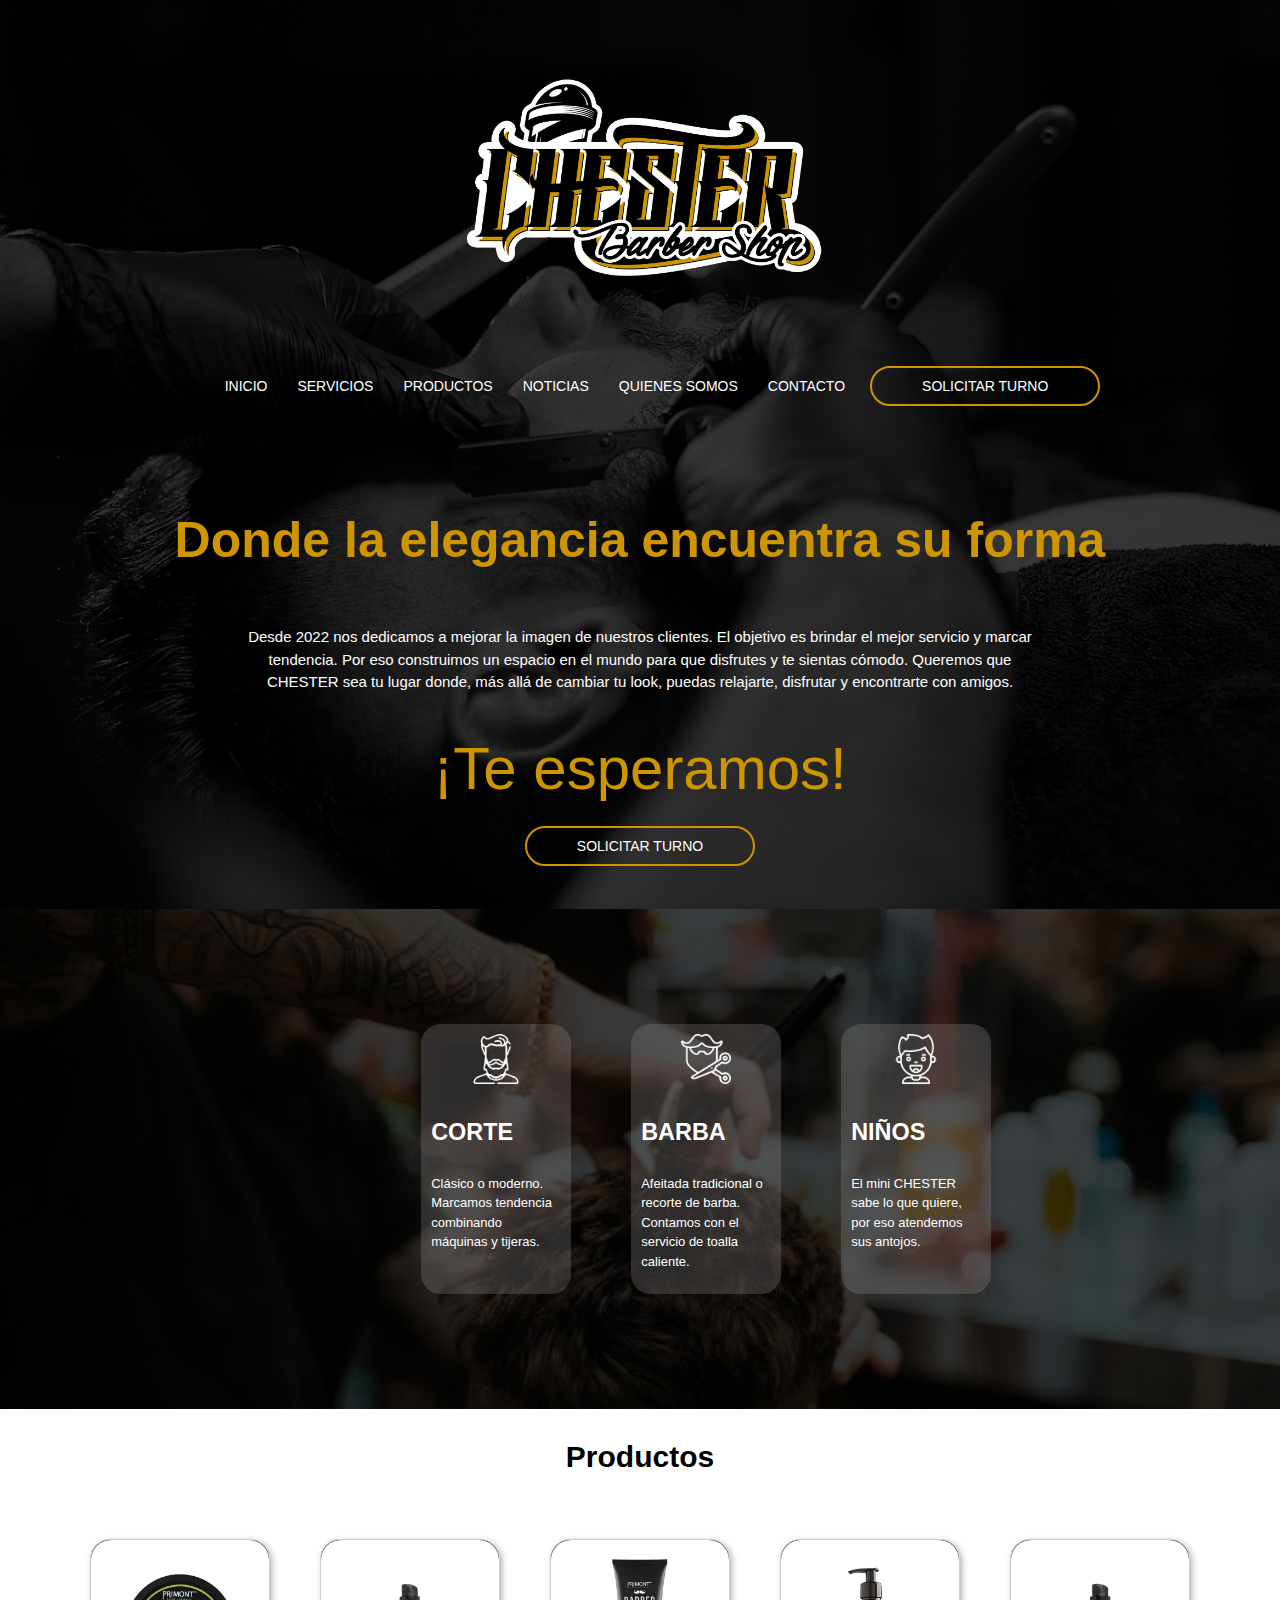
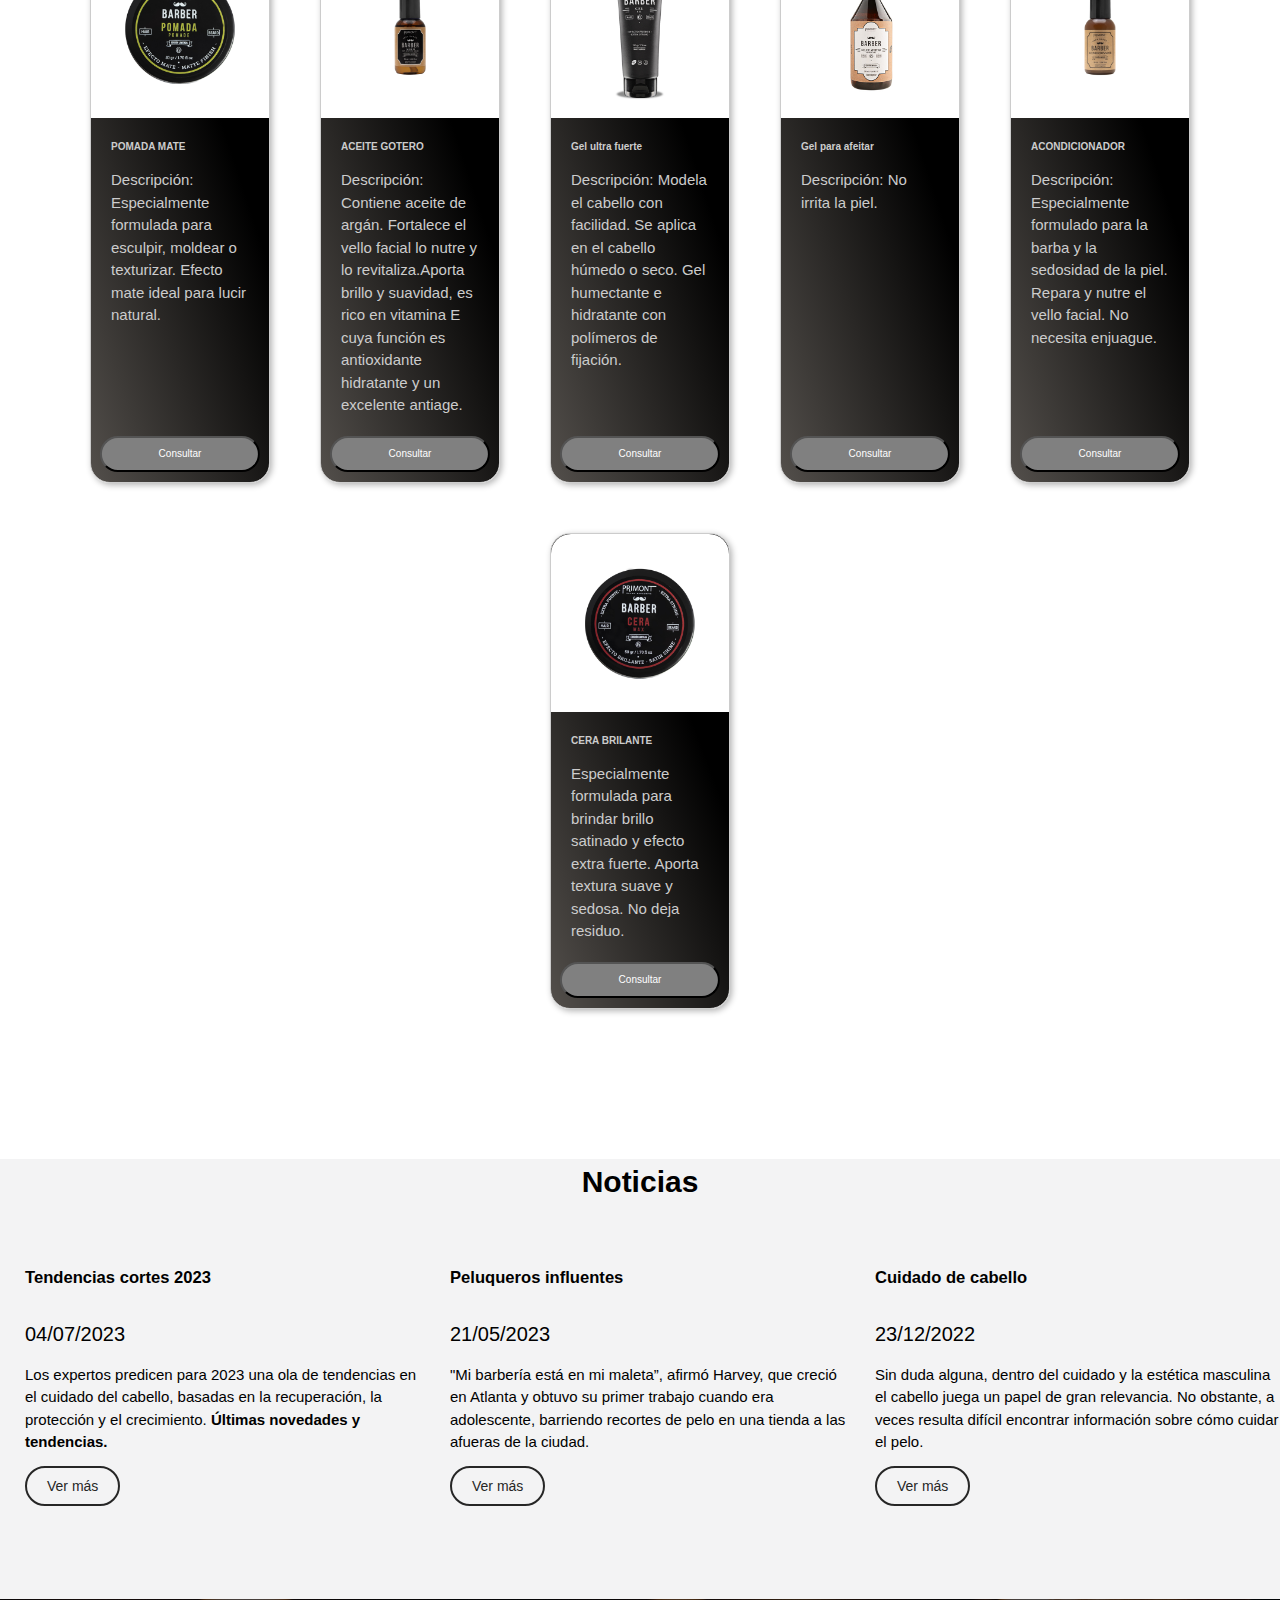
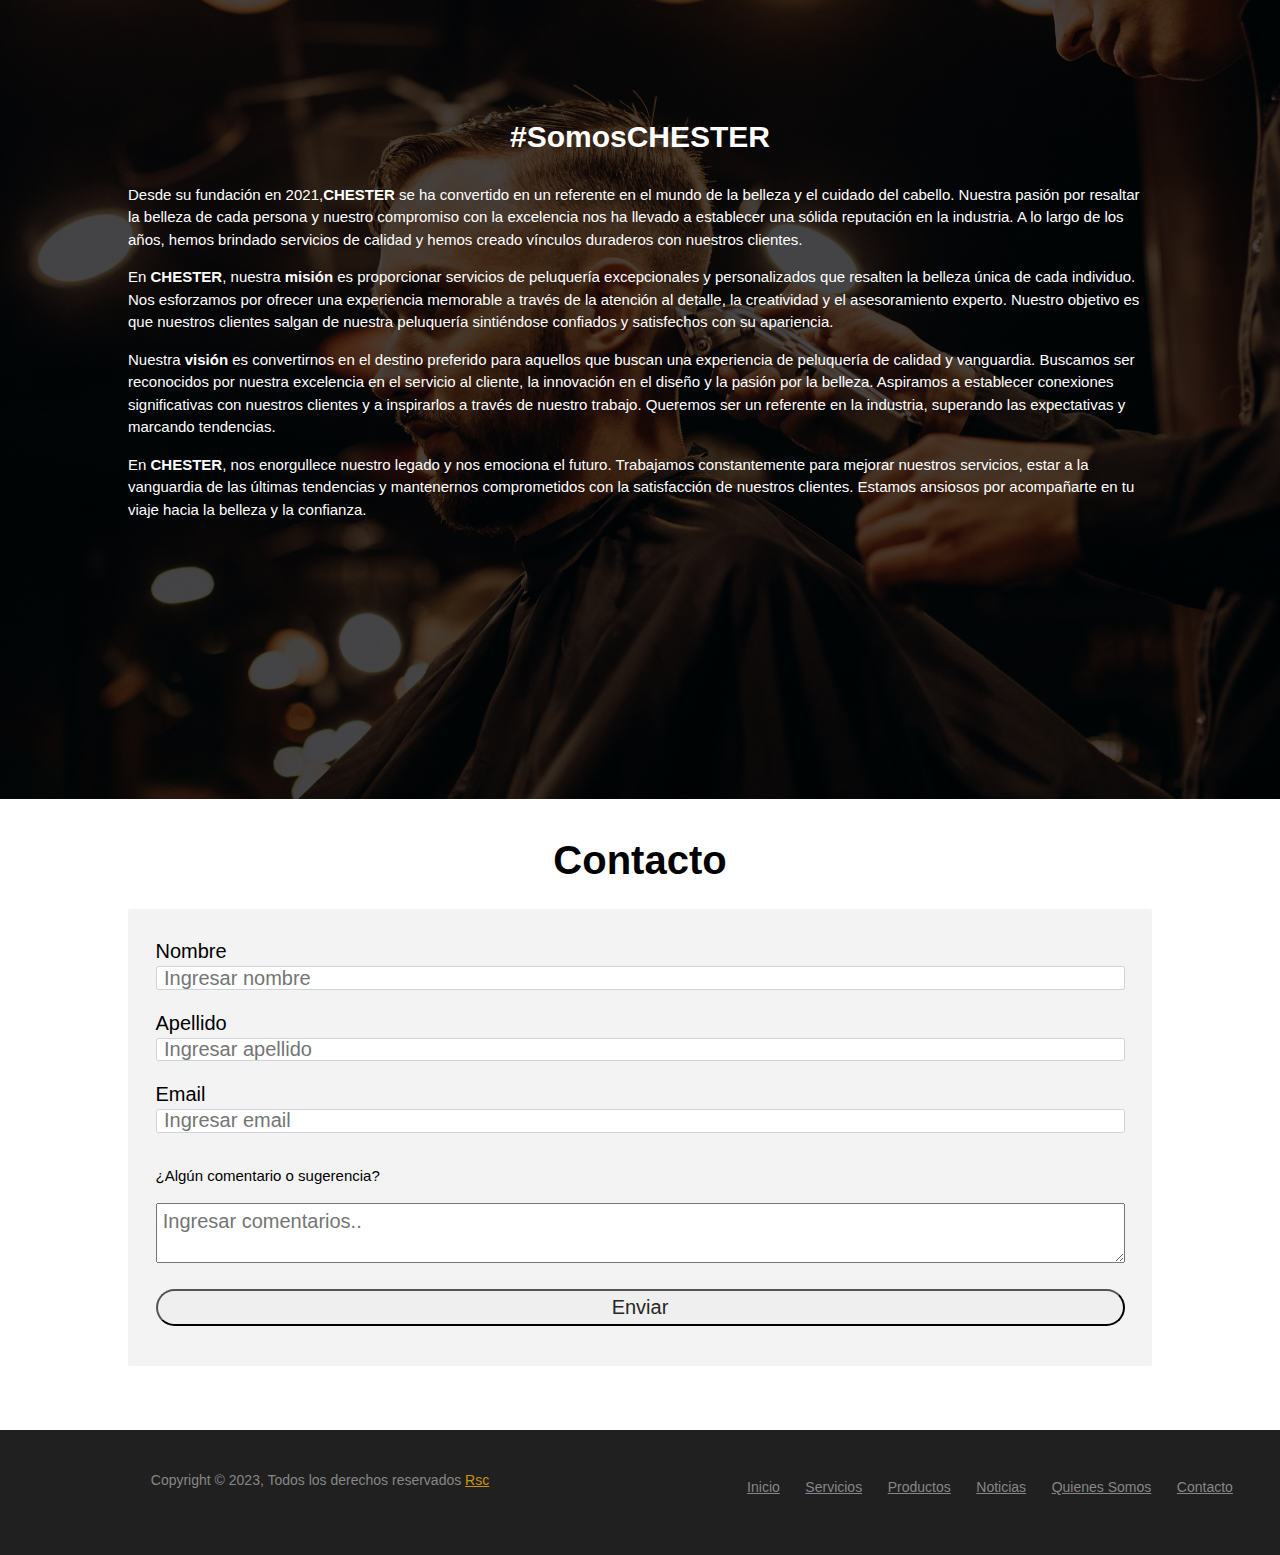
<file: index.html>
<!DOCTYPE html>
<html lang="en">
<head>
    <meta charset="UTF-8">
    <meta name="viewport" content="width=device-width, initial-scale=1.0">
    <meta name="description" content="Sitio web para ofrecer servicios de Peluqueria.Solicitud de turnos">
    <meta name="keywords" content="Barberia,Servicios de peluqueria,Barberia Cordoba Argentina">

    <title>CHESTER BarberShop</title>

    <link rel="stylesheet" href="css/normalize.css">
    <link rel="icon" type="image" href="images/logo_barbershop.png">
    <link rel="preconnect" href="https://fonts.googleapis.com">
    <link rel="preconnect" href="https://fonts.gstatic.com" crossorigin>
    <link href="https://fonts.googleapis.com/css2?family=Poppins:ital,wght@0,200;0,800;0,900;1,400&display=swap" rel="stylesheet">
    <link rel="stylesheet" href="css/estilos.css">
</head>
<body>
    <header>
        <div class="header__container">
            <div class="header__nav">
                <a href="index.html">
                    <img class="header__logo" src="images/logo_barbershop.png" alt="Logo Peluqueria">
                </a>
                <nav>
                    <ul class="navegacion">
                        <li><a class="navegacion__enlace" href="index.html">Inicio</a></li>
                        <li><a class="navegacion__enlace" href="#servicios">Servicios</a></li>
                        <li><a class="navegacion__enlace" href="#productos">Productos</a></li>
                        <li><a class="navegacion__enlace" href="#noticias">Noticias</a></li>
                        <li><a class="navegacion__enlace" href="#somos">Quienes somos</a></li>
                        <li><a class="navegacion__enlace" href="#contacto">Contacto</a></li>
                        <li><a class="navegacion__enlace modelo__enlace" href="turnos.html">Solicitar Turno</a></li>
                    </ul>
                </nav>
            </div>
            <div class="modelo_turnos">
                <h1 class="modelo__nombre">Donde la elegancia encuentra su forma</h1>
                <p class="header__text">
                    Desde 2022 nos dedicamos a mejorar la imagen de nuestros clientes.
                    El objetivo es brindar el mejor servicio y marcar tendencia.
                    Por eso construimos un espacio en el mundo para que disfrutes y te sientas cómodo.
                    Queremos que CHESTER sea tu lugar donde, más allá de cambiar tu look,
                    puedas relajarte, disfrutar y encontrarte con amigos.
                </p>
                <p class="modelo__parrafo">¡Te esperamos!</p>
                <a class="modelo__enlace" href="turnos.html">Solicitar Turno</a>
            </div>
        </div>
    </header>
    <main>
        <section id="servicios">
            <div class="container__servicios">
                <div class="container__servicios-parrafo">
                    <div class="cards__servicios">
                        <div class="card__servicios">
                            <img class="img__servicios-cortes" src="images/servicios/hombre.png" alt="Corte de hombre"
                                title="Corte">
                            <h3>CORTE</h3>
                            <p class="card__servicios-parrafo">Clásico o moderno. Marcamos tendencia combinando
                                máquinas y tijeras.</p>
                        </div>
                        <div class="card__servicios">
                            <img class="img__servicios-cortes" src="images/servicios/recorte-de-barba.png"
                                alt="Corte de barba" title="Corte de barba">
                            <h3>BARBA</h3>
                            <p class="card__servicios-parrafo">Afeitada tradicional o recorte de barba. Contamos con
                                el servicio de toalla caliente.</p>
                        </div>
                        <div class="card__servicios">
                            <img class="img__servicios-cortes" src="images/servicios/contento.png" alt="Corte de niño"
                                title="Corte de niño">
                            <h3>NIÑOS</h3>
                            <p class="card__servicios-parrafo">El mini CHESTER sabe lo que quiere, por eso atendemos
                                sus antojos.</p>
                        </div>
                    </div>
                </div>
            </div>
        </section>
        <section id="productos">
            <div>
                <h2>Productos</h2>
            </div>
            <div class="cards">
                <article class="card">
                    <img class="img__productos" src="images/productos/BARBER-pomada-x-50.jpg" alt="Pomada"
                        title="Pomada mate">
                    <div class="text">
                        <h4>POMADA MATE</h4>
                        <p>
                            Descripción: Especialmente formulada para esculpir, moldear o texturizar.
                            Efecto mate ideal para lucir natural.
                        </p>
                        <button>Consultar</button>
                    </div>
                </article>
                <article class="card">
                    <img class="img__productos" src="images/productos/BARBER-Serum-x-50.jpg" alt="Aceite gotero"
                        title="Aceite">
                    <div class="text">
                        <h4>ACEITE GOTERO</h4>
                        <p>
                            Descripción: Contiene aceite de argán. Fortalece el vello facial lo nutre y lo
                            revitaliza.Aporta brillo y suavidad, es rico en vitamina E cuya función es antioxidante
                            hidratante y un excelente antiage.
                        </p>
                        <button>Consultar</button>
                    </div>
                </article>
                <article class="card">
                    <img class="img__productos" src="images/productos/BARBER-Gel-1.jpg" alt="Gel ultra fuerte"
                        title="Gel">
                    <div class="text">
                        <h4>Gel ultra fuerte</h4>
                        <p>
                            Descripción: Modela el cabello con facilidad. Se aplica en el cabello húmedo o seco.
                            Gel humectante e hidratante con polímeros de fijación.
                        </p>
                        <button>Consultar</button>
                    </div>
                </article>
                <article class="card">
                    <img class="img__productos" src="images/productos/gel-afeitar.jpg" alt="Gel para afeitar"
                        title="Gel">
                    <div class="text">
                        <h4>Gel para afeitar</h4>
                        <p>
                            Descripción: No irrita la piel.
                        </p>
                        <button>Consultar</button>
                    </div>
                </article>
                <article class="card">
                    <img class="img__productos" src="images/productos/BARBER-Acondi-x-50.jpg" alt="Acondicionador"
                        title="Acondicionador">
                    <div class="text">
                        <h4>ACONDICIONADOR</h4>
                        <p>
                            Descripción: Especialmente formulado para la barba y la sedosidad de la piel.
                            Repara y nutre el vello facial. No necesita enjuague.
                        </p>
                        <button>Consultar</button>
                    </div>
                </article>
                <article class="card">
                    <img class="img__productos" src="images/productos/BARBER-cera-x-50.jpg" alt="Cera brillante"
                        title="Cera">
                    <div class="text">
                        <h4>CERA BRILANTE</h4>
                        <p>
                            Especialmente formulada para brindar brillo satinado y efecto extra fuerte.
                            Aporta textura suave y sedosa. No deja residuo.
                        </p>
                        <button>Consultar</button>
                    </div>
                </article>
            </div>
        </section>
        <section id="noticias">
            <div class="">
                <h2>Noticias</h2>
            </div>
            <div class="container__noticias">
                <div class="cards">
                    <div class="column-text">
                        <h5>Tendencias cortes 2023</h5>
                        <time>04/07/2023</time>
                        <p>
                            Los expertos predicen para 2023 una ola de tendencias en el cuidado del cabello,
                            basadas en la recuperación, la protección y el crecimiento.
                            <strong>Últimas novedades y tendencias.</strong>
                        </p>
                        <a class="modelo__enlace-noticias"
                            href="https://www.bellezorium.com/blog/cortes-de-pelo-y-peinados-para-hombre-2023/">Ver
                            más</a>
                    </div>
                </div>
                <div class="cards">
                    <div class="column-text">
                        <h5>Peluqueros influentes</h5>
                        <time>21/05/2023</time>
                        <p>
                            "Mi barbería está en mi maleta”, afirmó Harvey, que creció en Atlanta y obtuvo su
                            primer trabajo cuando era adolescente, barriendo recortes de pelo en una tienda a
                            las afueras de la ciudad.
                        </p>
                        <a class="modelo__enlace-noticias"
                            href="https://www.infobae.com/thenewyorktimes/2023/05/21/un-vistazo-a-la-vida-de-los-peluqueros-influentes/">Ver
                            más</a>
                    </div>
                </div>
                <div class="cards">
                    <div class="column-text">
                        <h5>Cuidado de cabello</h5>
                        <time>23/12/2022</time>
                        <p>
                            Sin duda alguna, dentro del cuidado y la estética masculina el cabello juega un
                            papel de gran relevancia. No obstante, a veces resulta difícil encontrar información
                            sobre cómo cuidar el pelo.
                        </p>
                        <a class="modelo__enlace-noticias"
                            href="https://danaperfumerias.com/blog/2019/12/23/como-cuidar-el-pelo-hombre/">Ver más</a>
                    </div>
                </div>
            </div>
        </section>
        <section id="somos">
            <div class="section__somos">
                <h2>#SomosCHESTER</h2>
                <p>
                    Desde su fundación en 2021,<strong>CHESTER</strong> se ha convertido en un referente en el mundo de
                    la belleza y
                    el cuidado del cabello. Nuestra pasión por resaltar la belleza de cada persona y nuestro compromiso
                    con la excelencia nos ha llevado a establecer una sólida reputación en la industria. A lo largo de
                    los años,
                    hemos brindado servicios de calidad y hemos creado vínculos duraderos con nuestros clientes.
                </p>
                <p>
                    En <strong>CHESTER</strong>, nuestra <strong>misión</strong> es proporcionar servicios de peluquería
                    excepcionales y
                    personalizados que resalten la belleza única de cada individuo. Nos esforzamos por ofrecer una
                    experiencia
                    memorable a través de la atención al detalle, la creatividad y el asesoramiento experto. Nuestro
                    objetivo es
                    que nuestros clientes salgan de nuestra peluquería sintiéndose confiados y satisfechos con su
                    apariencia.
                </p>
                <p>
                    Nuestra <strong>visión</strong> es convertirnos en el destino preferido para aquellos que buscan una
                    experiencia de peluquería de calidad
                    y vanguardia. Buscamos ser reconocidos por nuestra excelencia en el servicio al cliente, la
                    innovación en el diseño y la
                    pasión por la belleza. Aspiramos a establecer conexiones significativas con nuestros clientes y a
                    inspirarlos a través de
                    nuestro trabajo. Queremos ser un referente en la industria, superando las expectativas y marcando
                    tendencias.
                </p>
                <p>
                    En <strong>CHESTER</strong>, nos enorgullece nuestro legado y nos emociona el futuro. Trabajamos
                    constantemente para mejorar nuestros servicios,
                    estar a la vanguardia de las últimas tendencias y mantenernos comprometidos con la satisfacción de
                    nuestros clientes. Estamos ansiosos por
                    acompañarte en tu viaje hacia la belleza y la confianza.
                </p>
            </div>
        </section>
        <section id="contacto">
            <div class="container_contacto">
                <h1 id="title">Contacto</h1>
                <form id="survery-form">
                    <div class="form-group">
                        <label id="name-label" for="name">Nombre</label>
                        <input type="text" name="name" id="name" placeholder="Ingresar nombre" required
                            class="form-control">
                    </div>
                    <div class="form-group">
                        <label id="last-name-label" for="lastName">Apellido</label>
                        <input type="text" name="lastName" id="lastName" placeholder="Ingresar apellido" required
                            class="form-control">
                    </div>
                    <div class="form-group"> <label id="email-label" for="email">Email</label>
                        <input type="email" id="email" placeholder="Ingresar email" class="form-control" required
                            class="form-control">
                    </div>
                    <div class="form-group">
                        <p>¿Algún comentario o sugerencia?</p>
                        <textarea id="comments" name="comments" placeholder="Ingresar comentarios.."
                            class="input-textarea"></textarea>
                    </div>
                    <div class="form-group">
                        <button type="submit" id="submit">
                            Enviar
                        </button>
                    </div>
                </form>
            </div>
        </section>
    </main>
    <footer class="footer__section">
        <div class="copyright-area">
            <div class="container__footer">
                <div>
                    <div class="row">
                        <div class="copyright-text">
                            <p>Copyright &copy; 2023, Todos los derechos reservados <a
                                    href="https://github.com/ramiro-cornejo">Rsc</a></p>
                        </div>
                    </div>
                    <div class="row">
                        <div class="footer-menu">
                            <ul>
                                <li><a href="index.html">Inicio</a></li>
                                <li><a href="#servicios">Servicios</a></li>
                                <li><a href="#productos">Productos</a></li>
                                <li><a href="#noticias">Noticias</a></li>
                                <li><a href="#somos">Quienes Somos</a></li>
                                <li><a href="#contacto">Contacto</a></li>
                            </ul>
                        </div>
                    </div>
                </div>
            </div>
        </div>
    </footer>
</body>

</html>
</file>
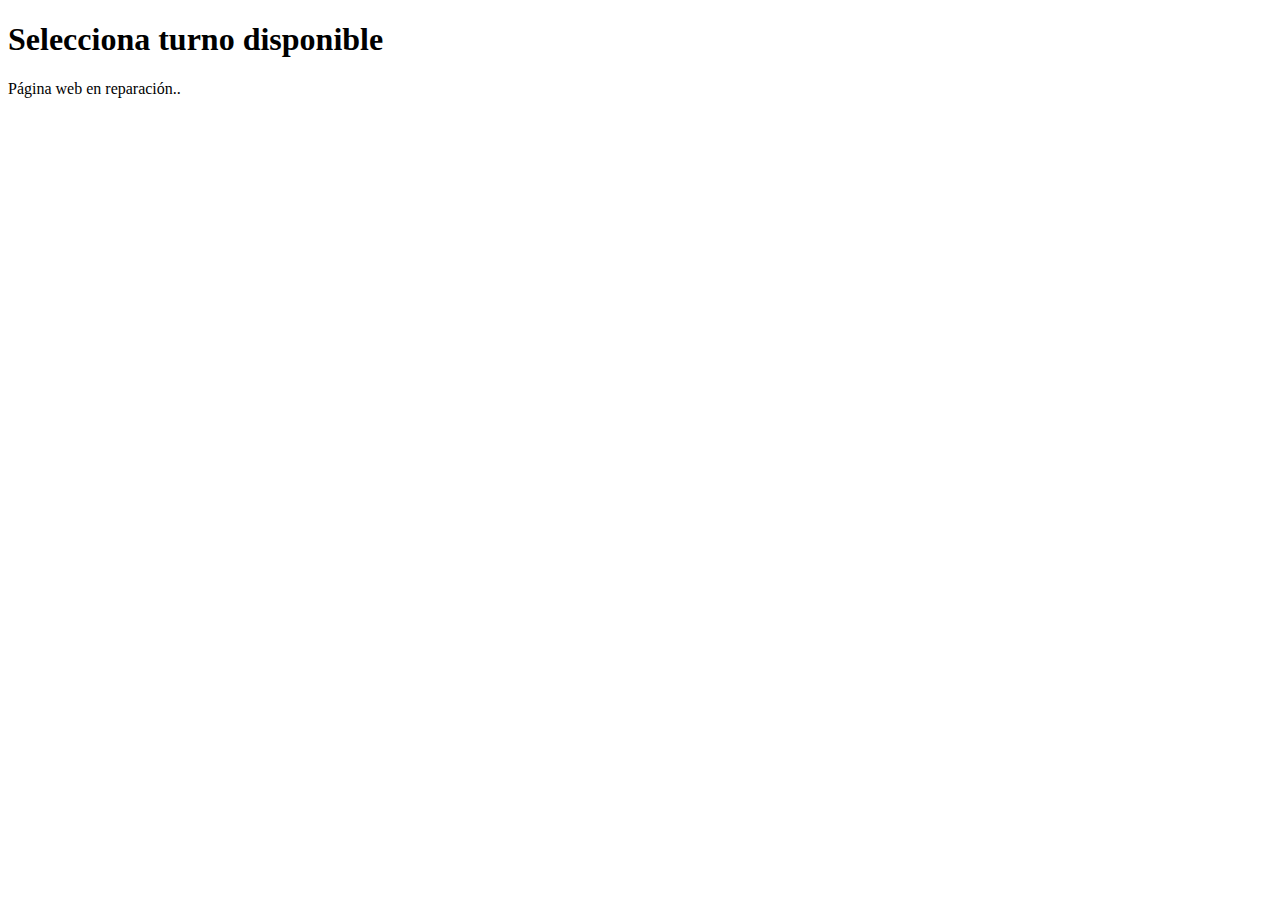
<file: turnos.html>
<!DOCTYPE html>
<html lang="en">
<head>
    <meta charset="UTF-8">
    <meta name="viewport" content="width=device-width, initial-scale=1.0">
    <title>Solicitar Turno</title>
</head>
<body>
    <h1>Selecciona turno disponible</h1>
    <p>Página web en reparación..</p>
</body>
</html>
</file>
<file: css/estilos.css>
:root {
    --primary: #CD9502;
    --negro: #262626;
    --blanco: #FFF;
    --fuente-principal: 'Outfit', sans-serif;
    --fuente-prueba: 'Poppis', sans-serif;
}

html {
    font-size: 62.5%;
    box-sizing: border-box;
}

*,
*:before,
*:after {
    box-sizing: inherit;
}

body {
    width: 100%;
    font-size: 2rem;
    font-family: var(--fuente-principal);
    line-height: 1.5;
}

img {
    max-width: 100%;
}
p {
    font-size: clamp(1rem, 2.5vw, 1.5rem);
}
h2 {
    text-align: center;
}

header {
    background-image: linear-gradient(to right, rgb(0 0 0/ .7), rgb(0 0 0 / .7)), url(../images/barber__header.jpg);
    background-size: cover;
    background-position: 50%;
    padding: 5rem 0;
    position: relative;
}

.header__container {
    display: flex;
    flex-direction: column;
    align-items: center;
}

.header__nav {
    display: flex;
    flex-direction: column;
    align-items: center;
}

.header__logo {
    width: 40rem;
}

.header__text {
    width: 80rem;
    color: var(--blanco);
    display: inline-block;
    font-weight: 200;
}

.navegacion {
    display: flex;
    gap: 2rem;
    margin-top: 5rem;
    position: relative;
    z-index: 1;
}

ul {
    list-style: none;
}

.navegacion__enlace {
    color: var(--blanco);
    padding: .5rem;
    text-decoration: none;
    text-transform: uppercase;
    border-radius: 5rem;
    font-size: 1.4rem;
    font-weight: 200;
    transition-property: background-color;
    transition-duration: .3s;
}

.navegacion__enlace:hover {
    background-color: var(--primary);
    border-radius: 5rem;
}

.modelo_turnos {
    color: var(--primary);
    margin-top: 5rem;
    text-align: center;
}

.modelo__nombre {
    font-size: clamp(10px, 8vw, 50px);
    color: var(--primary);
}

.modelo__parrafo {
    font-size: 6rem;
    color: var(--primary);
    line-height: 0;
}

.modelo__enlace {
    margin-top: 2rem;
    text-decoration: none;
    padding: 1rem 5rem;
    border: 2px solid var(--primary);
    border-radius: 5rem;
    color: var(--blanco);
    text-transform: uppercase;
    font-weight: 200;
    font-size: 1.4rem;
    transition-property: background-color;
    transition-duration: .3s;
}

.modelo__enlace:hover {
    background-color: var(--primary);
}

.img__servicios {
    height: 50rem;
    border-radius: 10%;
    padding-top: 2rem;
    padding-bottom: 2rem;
    margin: 15rem;
}

.img__servicios-cortes {
    width: 5rem;
    margin-left: 4rem;
}

.img__productos {
    border-top-left-radius: 2rem;
    border-top-right-radius: 2rem;
}

.container__servicios {
    display: flex;
    justify-content: space-around;
    align-items: center;
    background-image: linear-gradient(rgb(0 0 0/ .7), rgb(0 0 0 / .7)), url(../images/servicios/corte.jpeg);
    background-size: cover;
    height: 500px;
}

.container__servicios-parrafo {
    width: 42%;
}

.container__productos {
    display: flex;
    flex-wrap: wrap;
    list-style: none;
    margin: 0;
    padding: 0;
}

.container__prod-card {
    display: flex;
    padding: 1rem;
}

/* CARDS */

.cards {
    display: flex;
    flex-wrap: wrap;
    align-items: stretch;
    padding-top: 1rem;
    padding-bottom: 10rem;
    justify-content: center;
}
.cards a {
    margin-top: 1rem;
    text-decoration: none;
    padding: 1rem 2rem;
    border: 2px solid var(--negro);
    border-radius: 5rem;
    color: var(--negro);
    font-weight: 100;
    font-size: 1.4rem;
    transition-property: background-color;
    transition-duration: .3s;
}

.card {
    flex: 0 180px;
    margin: 25px;
    border: 1px solid #ccc;
    border-radius: 2rem;
    box-shadow: 2px 2px 6px 0px rgba(0, 0, 0, 0.3);
    transition: transform 0.3s ease;
    background: linear-gradient(to bottom left, #000000 30%, #534f4b 100%);
    position: relative;
}

.card:hover {
    transform: scale(1.1);
}

.card img {
    max-width: 100%;
}

.card .text {
    padding: 0 20px 50px;
    color: #ccc;
    font-size: 1rem;
}

.card .text>button {
    background: gray;
    border-radius: 5rem;
    color: white;
    padding: 10px;
    width: 90%;
    position: absolute;
    bottom: 10px;
    left: 50%;
    transform: translateX(-50%);
}

.card__servicios-parrafo {
    font-size: 13px;
}

.cards__servicios {
    display: flex;
    flex-direction: row;
    align-items: stretch;
    padding-top: 10rem;
    padding-bottom: 10rem;
    margin-left: 2rem;
    color: var(--blanco);
}

.card__servicios {
    flex: 0 0 150px;
    margin: 3rem;
    padding: 1rem;
    border-radius: 2rem;
    background: rgba(144, 135, 135, 0.3);
}


/* Noticias */
#noticias {
    background-color: #F3F3F4;
}

.container__noticias {
    column-count: 3;
    column-gap: 20px;
    margin: 0 0 0 25px;
}

.column-text {
    break-inside: avoid;
}

.modelo__enlace-noticias {
    margin-top: 2rem;
    text-decoration: none;
    padding: 1rem 5rem;
    border: 2px solid var(--negro);
    border-radius: 5rem;
    color: var(--negro);
    font-weight: 200;
    font-size: 1.4rem;
    transition-property: background-color;
    transition-duration: .3s;
}

.modelo__enlace-noticias:hover {
    background-color: var(--primary);
    color: var(--blanco);
}

/* Somos */
#somos {
    background-image: linear-gradient(rgb(0 0 0/ .7), rgb(0 0 0 / .7)), url(../images/servicios/joven-peluqueria-corte-pelo.jpg);
    background-size: cover;
    height: 800px;
    color: #ffffff;
    text-align: center;
}

.section__somos {
    padding: 0px 10%;
    padding-top: 90px;
    height: 100%;
    text-align: left;
}

/* Contacto */
.container_contacto {
    width: 80%;
    margin: 3.125rem auto 0 auto;
    padding-bottom: 5%;
}

#title {
    text-align: center;
    padding: 0 0.625rem;
    margin-bottom: 1.875rem;
}

#description {
    text-align: center;
    font-style: italic;
    font-weight: 200;
    text-shadow: 1px 1px 1px rgb(0 0 0 / 40%);
}

form {
    background: #F3F3F4;
    padding: 2.5rem;
    border-radius: 0.25rem;
}

.form-group {
    margin: 0 auto 1.25rem auto;
    padding: 0.25rem;
}

.form-control {
    display: block;
    width: 100%;
    height: 2.375rem;
    padding: 0.375rem 0.75rem;
    background-color: #fff;
    background-clip: padding-box;
    border: 1px solid #ced4da;
    border-radius: 0.25rem;
    transition: border color 0.15s ease-in-out, box shadow 0.15s ease-in-out;
}

.form-control:focus {
    border-color: var(--primary);
    outline: 0;
    box-shadow: 0 0 0 0.2rem var(--primary)
}

.input-radio,
.input-checkbox {
    display: inline-block;
    margin-right: 0.625rem;
    min-width: 1.25rem;
}

.clue {
    margin-left: 0.25rem;
    font-size: 0.9rem;
    color: #e4e4e4;
}

.input-textarea {
    width: 100%;
    padding: 0.625rem;
    resize: vertical;
}

#submit {
    display: block;
    width: 100%;
    padding: .5rem;
    color: var(--negro);
    border-radius: 5rem;
    cursor: pointer;
    transition-property: background-color;
    transition-duration: .3s;
}

#submit:hover {
    background-color: var(--primary);
    border-radius: 5rem;
    color: var(--blanco);
}

/* Footer */
.container__footer {
    column-count: 2;
    column-gap: 40px;
    margin: 20px;
}
.row {
    break-inside: avoid;
}
.footer__section {
    background: #151414;
    position: relative;
}

.copyright-area {
    background: #202020;
    padding: 20px 0;
    text-align: center;
}

.copyright-text p {
    margin: 0;
    font-size: 14px;
    color: #878787;
}

.copyright-text p a {
    color: var(--primary);
}

.footer-menu li {
    display: inline-block;
    margin-left: 20px;
}

.footer-menu li:hover a {
    color: var(--primary);
}

.footer-menu li a {
    font-size: 14px;
    color: #878787;
}

@media screen and (max-width: 1200px) {
    .card {
        width: 30%;
        margin: 1.6%;
    }
}

@media screen and (max-width: 800px) {
    .card {
        width: 45%;
        margin: 2.5%;
    }
}

@media screen and (max-width: 420px) {
    .card {
        width: 98%;
        margin: 2%;
    }
    .header__container {
        display: block;
        flex-direction: column;
        align-items: center;
    }
    html {
        width: clamp(769px,8vw,1200px);
    }
}
</file>
